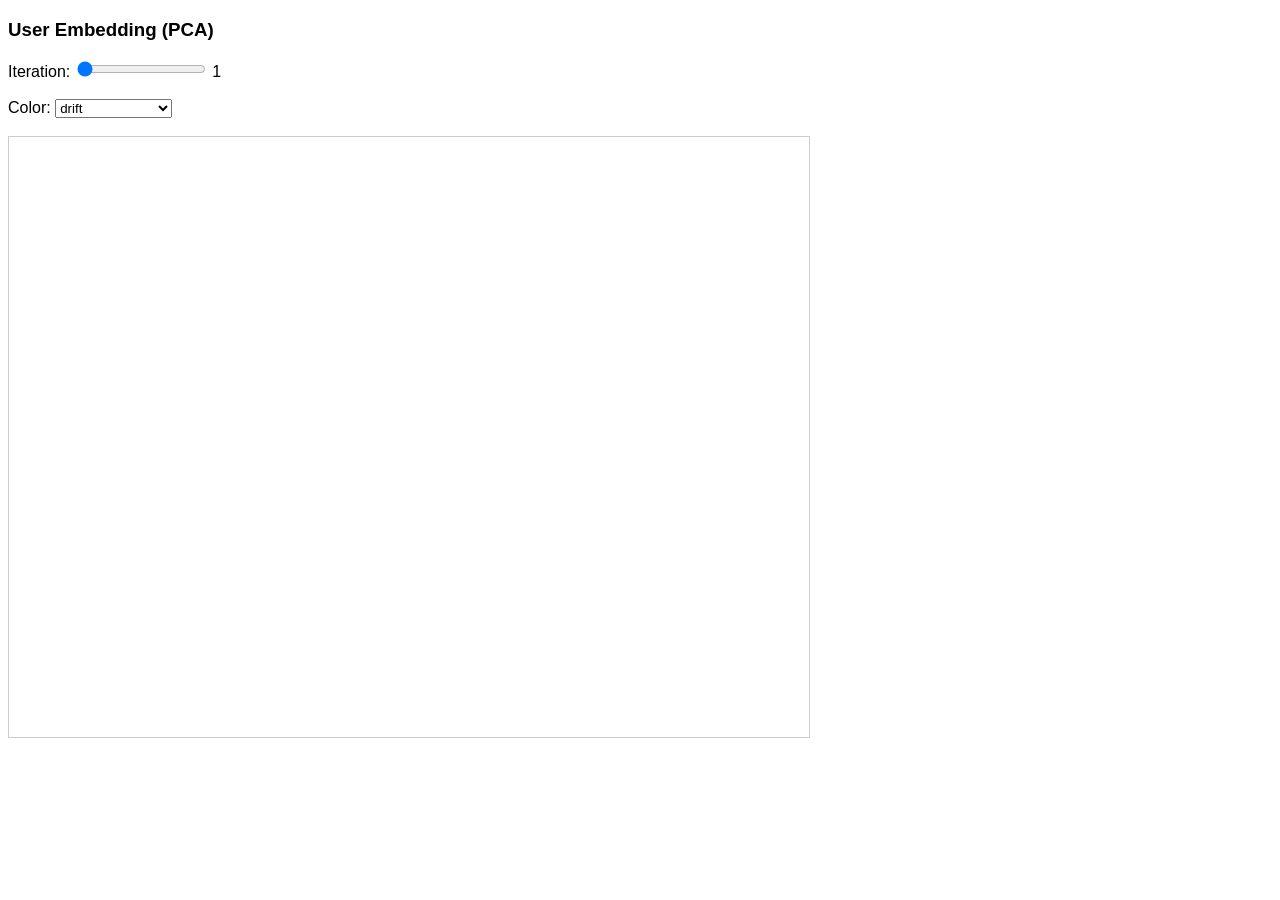
<file: index.html>
<!DOCTYPE html>
<html>
<head>
  <meta charset="utf-8">
  <script src="https://d3js.org/d3.v7.min.js"></script>
  <style>
    body { font-family: sans-serif; }
    svg { border: 1px solid #ccc; }
  </style>
</head>
<body>

<h3>User Embedding (PCA)</h3>

<label>Iteration:</label>
<input type="range" id="iter" min="1" max="5" step="1" value="1">
<span id="iter_val">1</span>

<br><br>

<label>Color:</label>
<select id="color_mode">
  <option value="drift">drift</option>
  <option value="us_proportion">us_proportion</option>
  <option value="local_proportion">local_proportion</option>
  <option value="bin_jsd">bin_jsd</option>
</select>

<br><br>

<svg id="plot" width="800" height="600"></svg>

<script src="app.js"></script>
</body>
</html>
</file>
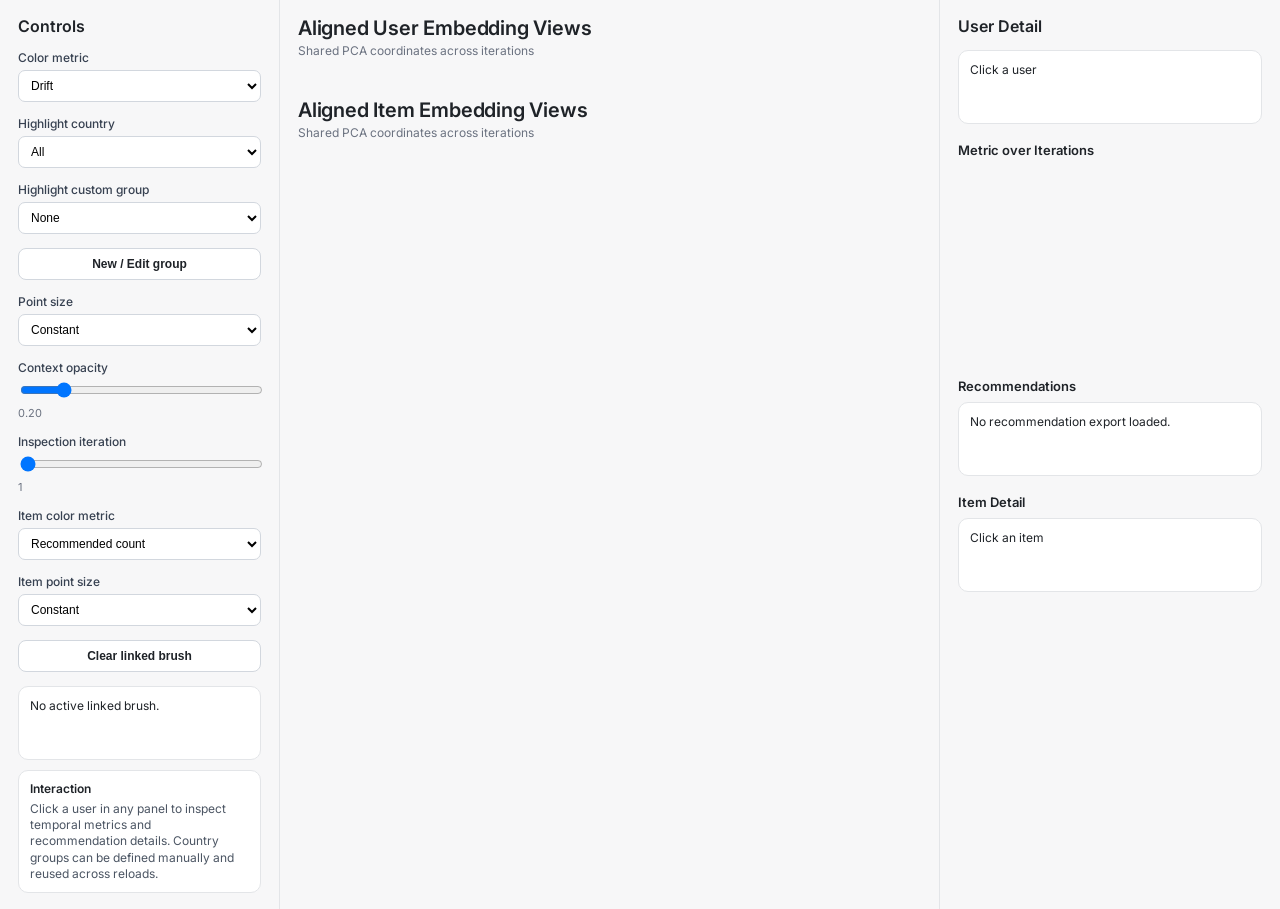
<file: docs/index.html>
<!DOCTYPE html>
<html>
<head>
  <meta charset="utf-8">
  <title>RecSys Visual Analysis</title>
  <link href="https://fonts.googleapis.com/css2?family=Inter:wght@300;400;500;600&display=swap" rel="stylesheet">
  <link rel="stylesheet" href="style.css">
  <script src="https://d3js.org/d3.v7.min.js"></script>
</head>
<body>
  <div class="app-shell">

    <aside class="panel panel-left">
  <h2>Controls</h2>

  <div class="control-block">
    <label for="color_mode">Color metric</label>
    <select id="color_mode">
      <option value="drift">Drift</option>
      <option value="us_proportion">US proportion</option>
      <option value="local_proportion">Local proportion</option>
      <option value="bin_jsd">Popularity bias</option>
      <option value="n_input_interactions">Activity</option>
      <option value="ndcg_at_10">NDCG@10</option>
    </select>
  </div>

  <div class="control-block">
    <label for="country_highlight">Highlight country</label>
    <select id="country_highlight">
      <option value="ALL">All</option>
    </select>
  </div>

  <div class="control-block">
    <label for="group_highlight">Highlight custom group</label>
    <select id="group_highlight">
      <option value="NONE">None</option>
    </select>
  </div>

  <div class="control-block">
    <button id="open_group_builder" type="button" class="secondary-btn">New / Edit group</button>
  </div>

  <div id="group_builder" class="group-builder hidden">
    <div class="control-block">
      <label for="group_name">Group name</label>
      <input id="group_name" type="text" placeholder="e.g. Spanish-speaking countries">
    </div>

    <div class="control-block">
      <label>Countries</label>
      <div id="group_country_list" class="group-country-list"></div>
    </div>

    <div class="group-builder-actions">
      <button id="save_group_btn" type="button">Save group</button>
      <button id="cancel_group_btn" type="button" class="secondary-btn">Cancel</button>
      <button id="delete_group_btn" type="button" class="danger-btn">Delete active</button>
    </div>
  </div>

  <div class="control-block">
    <label for="size_mode">Point size</label>
    <select id="size_mode">
      <option value="constant">Constant</option>
      <option value="n_input_interactions">Activity</option>
      <option value="drift">Drift</option>
    </select>
  </div>

  <div class="control-block">
    <label for="opacity_nonselected">Context opacity</label>
    <input type="range" id="opacity_nonselected" min="0.05" max="1" step="0.05" value="0.20">
    <div class="slider-value" id="opacity_nonselected_value">0.20</div>
  </div>

  <div class="control-block">
    <label for="selected_iteration">Inspection iteration</label>
    <input type="range" id="selected_iteration" min="1" max="5" step="1" value="1">
    <div class="slider-value" id="selected_iteration_value">1</div>
  </div>

<div class="control-block">
  <label for="item_color_mode">Item color metric</label>
  <select id="item_color_mode">
    <option value="n_recommended">Recommended count</option>
    <option value="n_accepted">Accepted count</option>
    <option value="n_input_interactions">Item interactions</option>
  </select>
</div>

<div class="control-block">
  <label for="item_size_mode">Item point size</label>
  <select id="item_size_mode">
    <option value="constant">Constant</option>
    <option value="n_recommended">Recommended count</option>
    <option value="n_accepted">Accepted count</option>
    <option value="n_input_interactions">Item interactions</option>
  </select>
</div>

<div class="control-block">
  <button id="clear_link_selection" type="button" class="secondary-btn">Clear linked brush</button>
</div>

<div id="link_status" class="details-box">No active linked brush.</div>


  <div class="note-block">
    <div class="note-title">Interaction</div>
    <div class="note-text">
      Click a user in any panel to inspect temporal metrics and recommendation details. Country groups can be defined manually and reused across reloads.
    </div>
  </div>

</aside>

<main class="panel panel-center">
  <div class="projection-row">
    <div class="header-row">
      <div>
        <h1>Aligned User Embedding Views</h1>
        <div class="subtitle">Shared PCA coordinates across iterations</div>
      </div>
      <div class="legend-block">
        <svg id="colorbar" width="220" height="48"></svg>
      </div>
    </div>

    <div id="small_multiples" class="small-multiples-grid"></div>
  </div>

  <div class="projection-row">
    <div class="header-row">
      <div>
        <h1>Aligned Item Embedding Views</h1>
        <div class="subtitle">Shared PCA coordinates across iterations</div>
      </div>
      <div class="legend-block">
        <svg id="item_colorbar" width="220" height="48"></svg>
      </div>
    </div>

    <div id="item_small_multiples" class="small-multiples-grid"></div>
  </div>
</main>

    <aside class="panel panel-right">
      <h2>User Detail</h2>
      <div id="details" class="details-box">Click a user</div>

      <h3>Metric over Iterations</h3>
      <svg id="timeline" width="300" height="190"></svg>

      <h3>Recommendations</h3>
      <div id="recommendations" class="recommendations-box">No recommendation export loaded.</div>
    <h3>Item Detail</h3>
<div id="item_details" class="details-box">Click an item</div>
    </aside>
  </div>

  <script src="app.js"></script>
</body>
</html>
</file>
<file: docs/style.css>
body {
  margin: 0;
  background: #f7f7f8;
  color: #1f2328;
  font-family: "Inter", sans-serif;
}

.app-shell {
  display: grid;
  grid-template-columns: 280px 1fr 340px;
  min-height: 100vh;
}

.panel {
  padding: 16px 18px;
  box-sizing: border-box;
}

.panel-left,
.panel-center {
  border-right: 1px solid #e3e5e8;
}

h1 {
  margin: 0;
  font-size: 20px;
  font-weight: 600;
  letter-spacing: -0.01em;
}

h2 {
  margin: 0 0 14px 0;
  font-size: 16px;
  font-weight: 600;
}

h3 {
  margin: 18px 0 8px 0;
  font-size: 13px;
  font-weight: 600;
}

.subtitle {
  margin-top: 3px;
  color: #6b7280;
  font-size: 12px;
}

.header-row {
  display: flex;
  justify-content: space-between;
  align-items: flex-start;
  margin-bottom: 12px;
}

.control-block {
  margin-bottom: 14px;
}

label {
  display: block;
  margin-bottom: 5px;
  font-size: 12px;
  font-weight: 500;
  color: #374151;
}

select,
input[type="range"],
input[type="text"] {
  width: 100%;
  box-sizing: border-box;
}

select,
input[type="text"] {
  padding: 7px 8px;
  border: 1px solid #d2d7de;
  border-radius: 7px;
  background: white;
  font-size: 12px;
}

.slider-value {
  margin-top: 4px;
  font-size: 11px;
  color: #6b7280;
}

.note-block,
.group-builder,
.group-summary {
  margin-top: 10px;
  padding: 10px 11px;
  background: white;
  border: 1px solid #e3e5e8;
  border-radius: 10px;
}

.note-title {
  font-size: 12px;
  font-weight: 600;
  margin-bottom: 5px;
}

.note-text,
.group-summary {
  font-size: 12px;
  color: #4b5563;
  line-height: 1.35;
}

.group-builder-block {
  padding-top: 2px;
}

.group-builder-header {
  display: flex;
  align-items: center;
  justify-content: space-between;
  gap: 8px;
  font-size: 12px;
  font-weight: 600;
  color: #374151;
}

.group-builder.hidden {
  display: none;
}

.country-checklist {
  max-height: 180px;
  overflow-y: auto;
  border: 1px solid #e3e5e8;
  border-radius: 8px;
  padding: 6px 8px;
  background: #fcfcfd;
}

.country-check-item {
  display: flex;
  align-items: center;
  gap: 8px;
  margin-bottom: 6px;
  font-size: 12px;
  color: #374151;
}

.country-check-item:last-child {
  margin-bottom: 0;
}

.country-check-item input {
  width: auto;
  margin: 0;
}

.group-builder-actions {
  display: flex;
  gap: 8px;
  margin-top: 10px;
}

.primary-button,
.secondary-button {
  border-radius: 8px;
  padding: 7px 10px;
  font-size: 12px;
  font-weight: 500;
  cursor: pointer;
}

.primary-button {
  background: #111827;
  color: white;
  border: 1px solid #111827;
}

.secondary-button {
  background: white;
  color: #374151;
  border: 1px solid #d2d7de;
}

.secondary-button:disabled {
  color: #9ca3af;
  background: #f9fafb;
  cursor: default;
}

.full-width {
  width: 100%;
  margin-top: 8px;
}

.mt-10 {
  margin-top: 10px;
}

.small-multiples-grid {
  display: grid;
  grid-template-columns: repeat(auto-fit, minmax(150px, 1fr));
  gap: 8px;
}

.plot-card {
  background: white;
  border: 1px solid #e3e5e8;
  border-radius: 12px;
  padding: 2px 2px 4px 2px;
  box-shadow: 0 1px 2px rgba(16, 24, 40, 0.04);
}

.plot-title {
  font-size: 12px;
  font-weight: 600;
  margin: 2px 0 8px 2px;
  color: #374151;
}

.plot-svg {
  width: 100%;
  height: auto;
  display: block;
}

.details-box,
.recommendations-box {
  background: white;
  border: 1px solid #e3e5e8;
  border-radius: 10px;
  padding: 10px 11px;
  font-size: 12px;
  line-height: 1.45;
  min-height: 52px;
}

.recommendations-box {
  max-height: 320px;
  overflow-y: auto;
}

.rec-item {
  padding: 7px 0;
  border-bottom: 1px solid #eceef1;
}

.rec-item:last-child {
  border-bottom: none;
}

.rec-rank {
  font-weight: 600;
  margin-right: 6px;
}

.tooltip {
  position: absolute;
  background: rgba(255, 255, 255, 0.97);
  border: 1px solid #d4d8de;
  border-radius: 8px;
  padding: 8px 9px;
  font-size: 12px;
  line-height: 1.35;
  box-shadow: 0 5px 18px rgba(15, 23, 42, 0.08);
  pointer-events: none;
}

.selected-point {
  stroke: #111111 !important;
  stroke-width: 1.7 !important;
}

.country-highlight {
  stroke: #111111;
  stroke-width: 1.15;
}

.timeline-axis text {
  fill: #6b7280;
  font-size: 10px;
}

.timeline-axis path,
.timeline-axis line {
  stroke: #c7cdd4;
}

.timeline-label {
  fill: #4b5563;
  font-size: 10px;
}

input[type="text"] {
  width: 100%;
  box-sizing: border-box;
  padding: 7px 8px;
  border: 1px solid #d2d7de;
  border-radius: 7px;
  background: white;
  font-size: 12px;
}

button {
  width: 100%;
  box-sizing: border-box;
  padding: 8px 10px;
  border: 1px solid #d2d7de;
  border-radius: 8px;
  background: #111827;
  color: white;
  font-size: 12px;
  font-weight: 600;
  cursor: pointer;
}

button:hover {
  filter: brightness(0.98);
}

button:disabled {
  opacity: 0.5;
  cursor: not-allowed;
}

.secondary-btn {
  background: white;
  color: #1f2328;
}

.danger-btn {
  background: #7f1d1d;
  border-color: #7f1d1d;
  color: white;
}

.group-builder {
  margin-bottom: 14px;
  padding: 10px 11px;
  background: white;
  border: 1px solid #e3e5e8;
  border-radius: 10px;
}

.hidden {
  display: none;
}

.group-country-list {
  max-height: 180px;
  overflow-y: auto;
  border: 1px solid #e5e7eb;
  border-radius: 8px;
  padding: 6px 8px;
  background: #fafafa;
}

.country-check-row {
  display: flex;
  align-items: center;
  gap: 8px;
  font-size: 12px;
  padding: 3px 0;
}

.country-check-row input {
  width: auto;
}

.group-builder-actions {
  display: grid;
  gap: 8px;
}

.projection-row {
  margin-bottom: 18px;
}

.projection-row:last-child {
  margin-bottom: 0;
}

.brush .selection,
.item-brush-layer .selection {
  fill: rgba(17, 24, 39, 0.08);
  stroke: #111827;
  stroke-width: 1;
}

.brush-layer .selection,
.item-brush-layer .selection {
  fill: rgba(17, 24, 39, 0.08);
  stroke: #111827;
  stroke-width: 1;
}

.brush-layer .overlay,
.item-brush-layer .overlay {
  fill: transparent;
}
</file>
